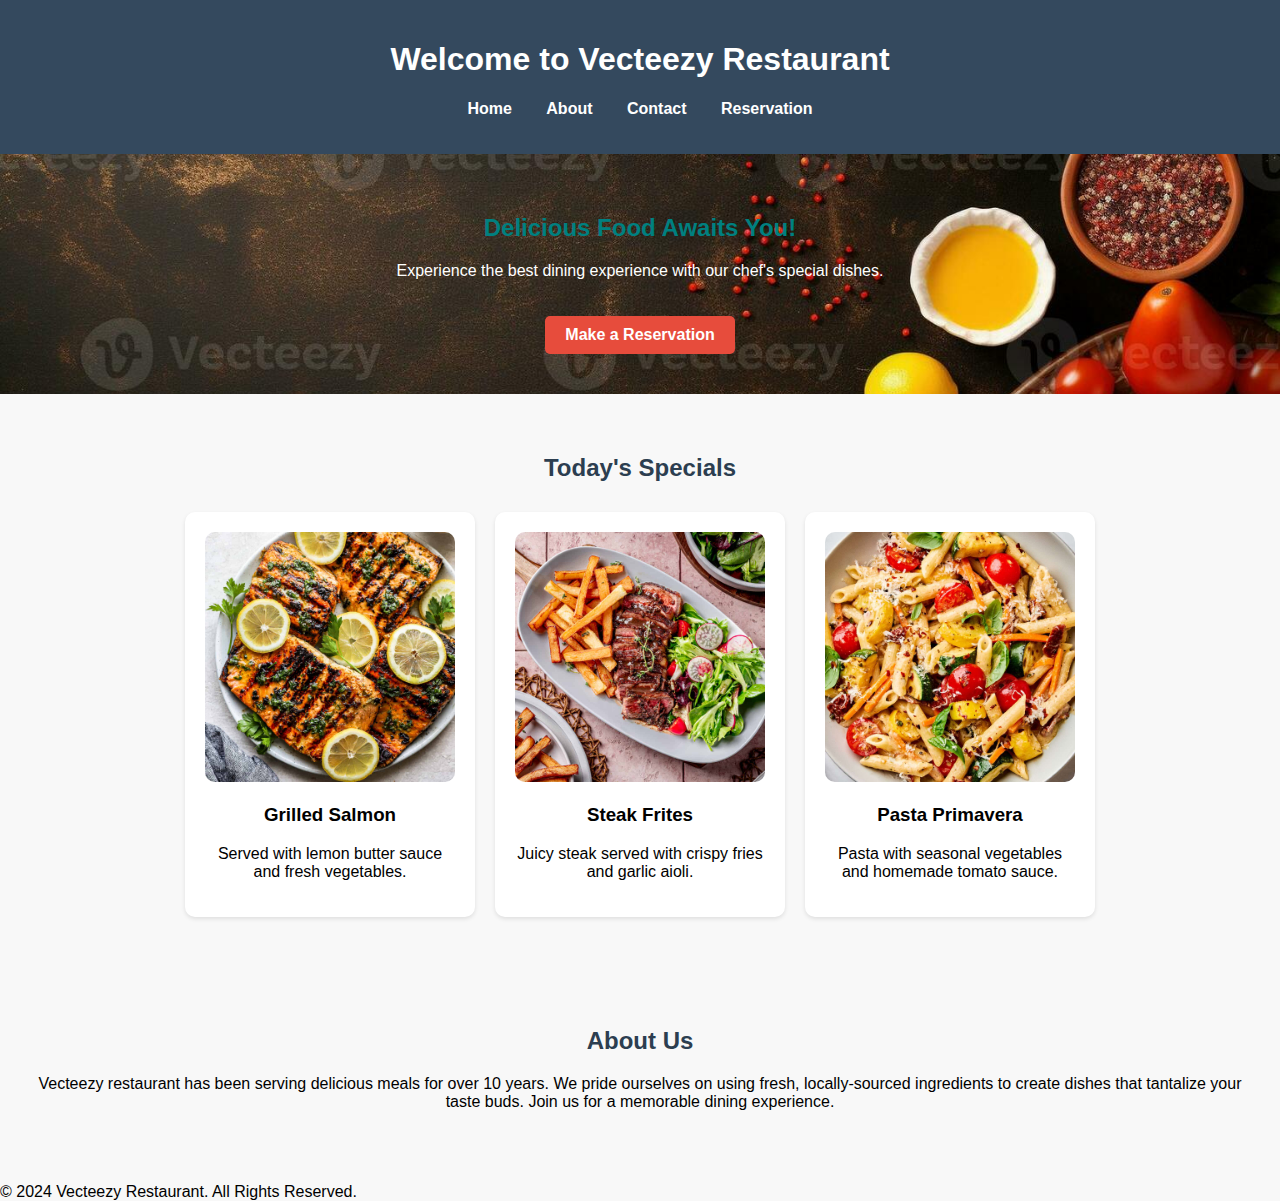
<file: index.html>
<!DOCTYPE html>
<html lang="en">
<head>
  <meta charset="UTF-8">
  <meta name="viewport" content="width=device-width, initial-scale=1.0">
  <title>Welcome to Vecteezy Restaurant</title>
  <link rel="stylesheet" href="style.css">
</head>
<body>

  <header>
    <h1>Welcome to Vecteezy  Restaurant</h1>
    <nav>
      <ul>
        <li><a href="index.html">Home</a></li>
        <li><a href="about.html">About</a></li>
        <li><a href="contact.html">Contact</a></li>
        <li><a href="reservation.html">Reservation</a></li>
      </ul>
    </nav>
  </header>

  <main>
    <section class="hero">
      <h2 style="color:#008080;">Delicious Food Awaits You!</h2>
      <p>Experience the best dining experience with our chef's special dishes.</p>
      <a href="reservation.html" class="cta-button">Make a Reservation</a>
    </section>

    <section class="specials">
      <h2>Today's Specials</h2>
      <div class="specials-container">
        <div class="special-item">
          <img src="dish1.jpg" alt="Special Dish 1">
          <h3>Grilled Salmon</h3>
          <p>Served with lemon butter sauce and fresh vegetables.</p>
        </div>
        <div class="special-item">
          <img src="dish2.jpg" alt="Special Dish 2">
          <h3>Steak Frites</h3>
          <p>Juicy steak served with crispy fries and garlic aioli.</p>
        </div>
        <div class="special-item">
          <img src="dish3.jpg" alt="Special Dish 3">
          <h3>Pasta Primavera</h3>
          <p>Pasta with seasonal vegetables and homemade tomato sauce.</p>
        </div>
      </div>
    </section>
    
    <section class="about">
      <h2>About Us</h2>
      <p>Vecteezy  restaurant has been serving delicious meals for over 10 years. We pride ourselves on using fresh, locally-sourced ingredients to create dishes that tantalize your taste buds. Join us for a memorable dining experience.</p>
    </section>
  </main>

  <footer>
    <p>&copy; 2024 Vecteezy  Restaurant. All Rights Reserved.</p>
  </footer>

</body>
</html>
</file>
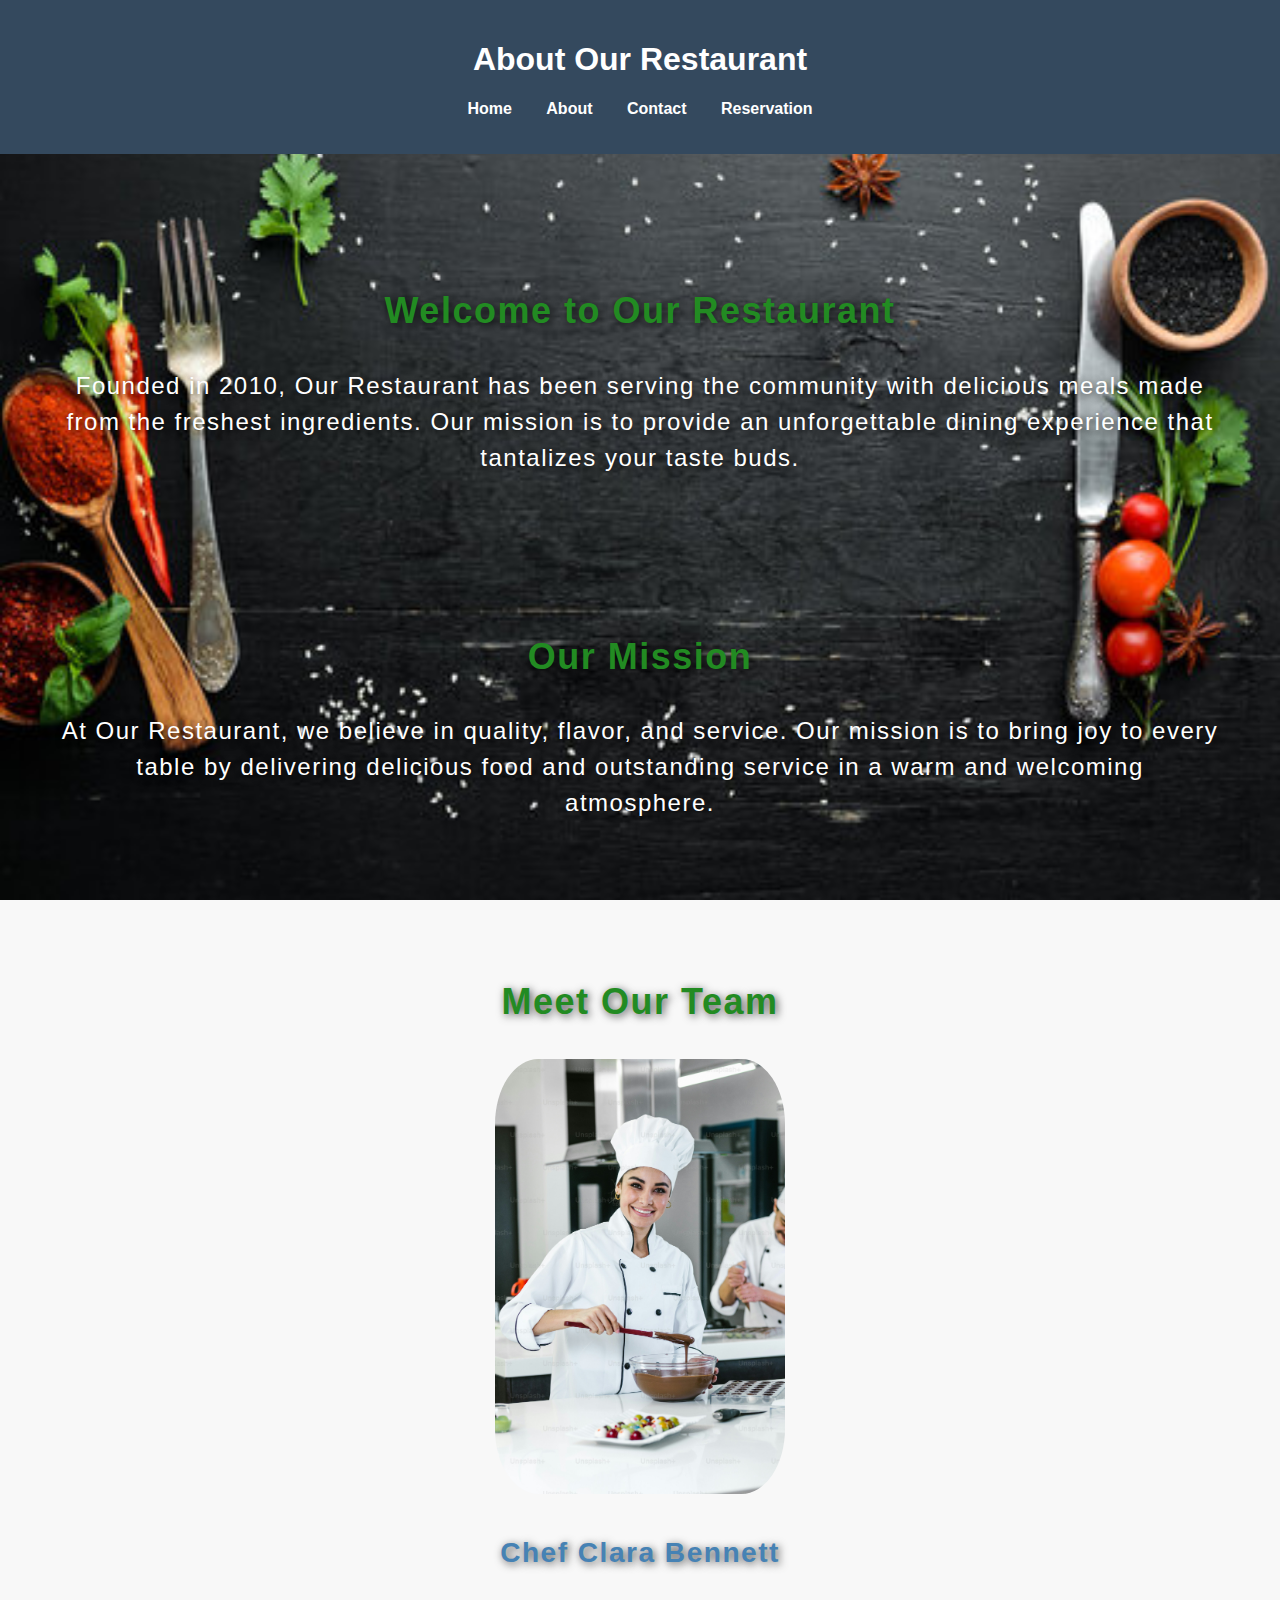
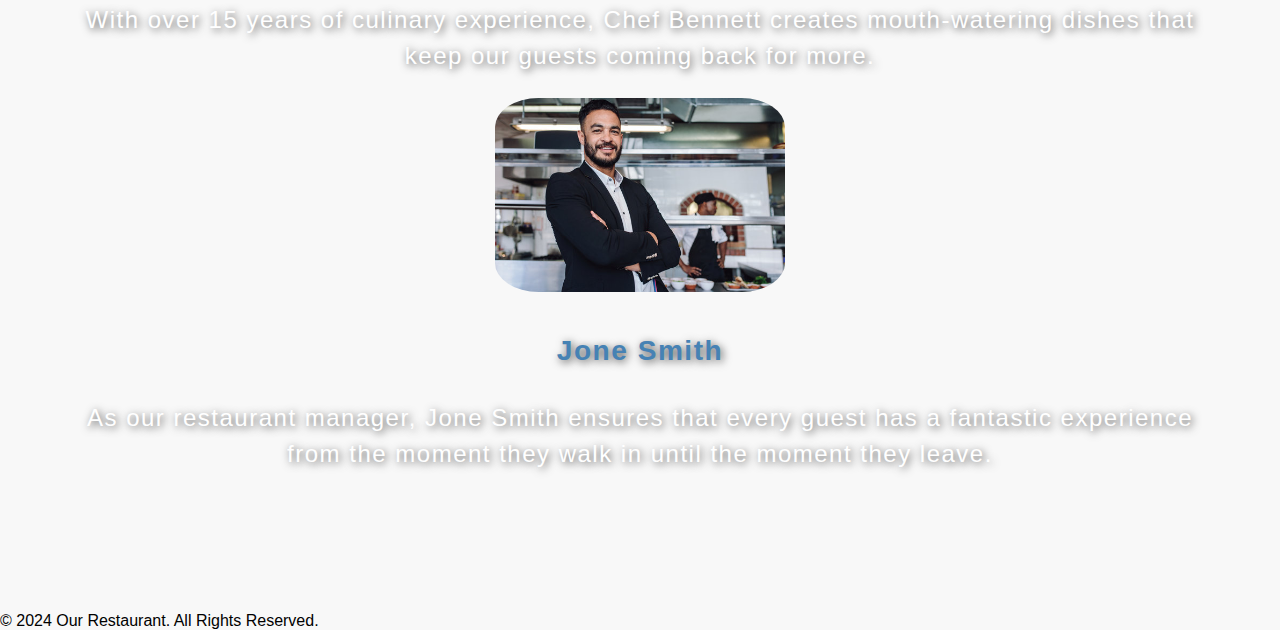
<file: about.html>
<!DOCTYPE html>
<html lang="en">
<head>
  <meta charset="UTF-8">
  <meta name="viewport" content="width=device-width, initial-scale=1.0">
  <title>About Us - Our Restaurant</title>
  <link rel="stylesheet" href="style.css">
</head>
<body>
  

  <header>
    <h1>About Our Restaurant</h1>
    <nav>
      <ul>
        <li><a href="home.html">Home</a></li>
        <li><a href="about.html">About</a></li>
        <li><a href="contact.html">Contact</a></li>
        <li><a href="reservation.html">Reservation</a></li>
      </ul>
    </nav>
  </header>

  <main>
    <section class="about-page">
       
    
    
    <section class="about-intro">
        <h2 style="color:  #228B22;">Welcome to Our Restaurant</h2>

      <p>Founded in 2010, Our Restaurant has been serving the community with delicious meals made from the freshest ingredients. Our mission is to provide an unforgettable dining experience that tantalizes your taste buds.</p>
    </section>

    <section class="mission">
      <h2 style="color:  #228B22;">Our Mission</h2>
      <p>At Our Restaurant, we believe in quality, flavor, and service. Our mission is to bring joy to every table by delivering delicious food and outstanding service in a warm and welcoming atmosphere.</p>
    </section>

    <section class="team">
      <h2 style="color:  #228B22;">Meet Our Team</h2>
      <div class="team-member">
        <img src="chef.jpeg" alt="Chef" class="team-photo">
        <h3 style="color: #4682B4;">Chef Clara Bennett</h3>
        <p>With over 15 years of culinary experience, Chef Bennett creates mouth-watering dishes that keep our guests coming back for more.</p>
      </div>
      <div class="team-member">
        <img src="manager.jpg" alt="Manager" class="team-photo">
        <h3 style="color:#4682B4;">Jone Smith</h3>
        <p>As our restaurant manager, Jone Smith ensures that every guest has a fantastic experience from the moment they walk in until the moment they leave.</p>
      </div>
    </section>
  </main>

  <footer>
    <p>&copy; 2024 Our Restaurant. All Rights Reserved.</p>
  </footer>
</section>

</body>
</html>
</file>
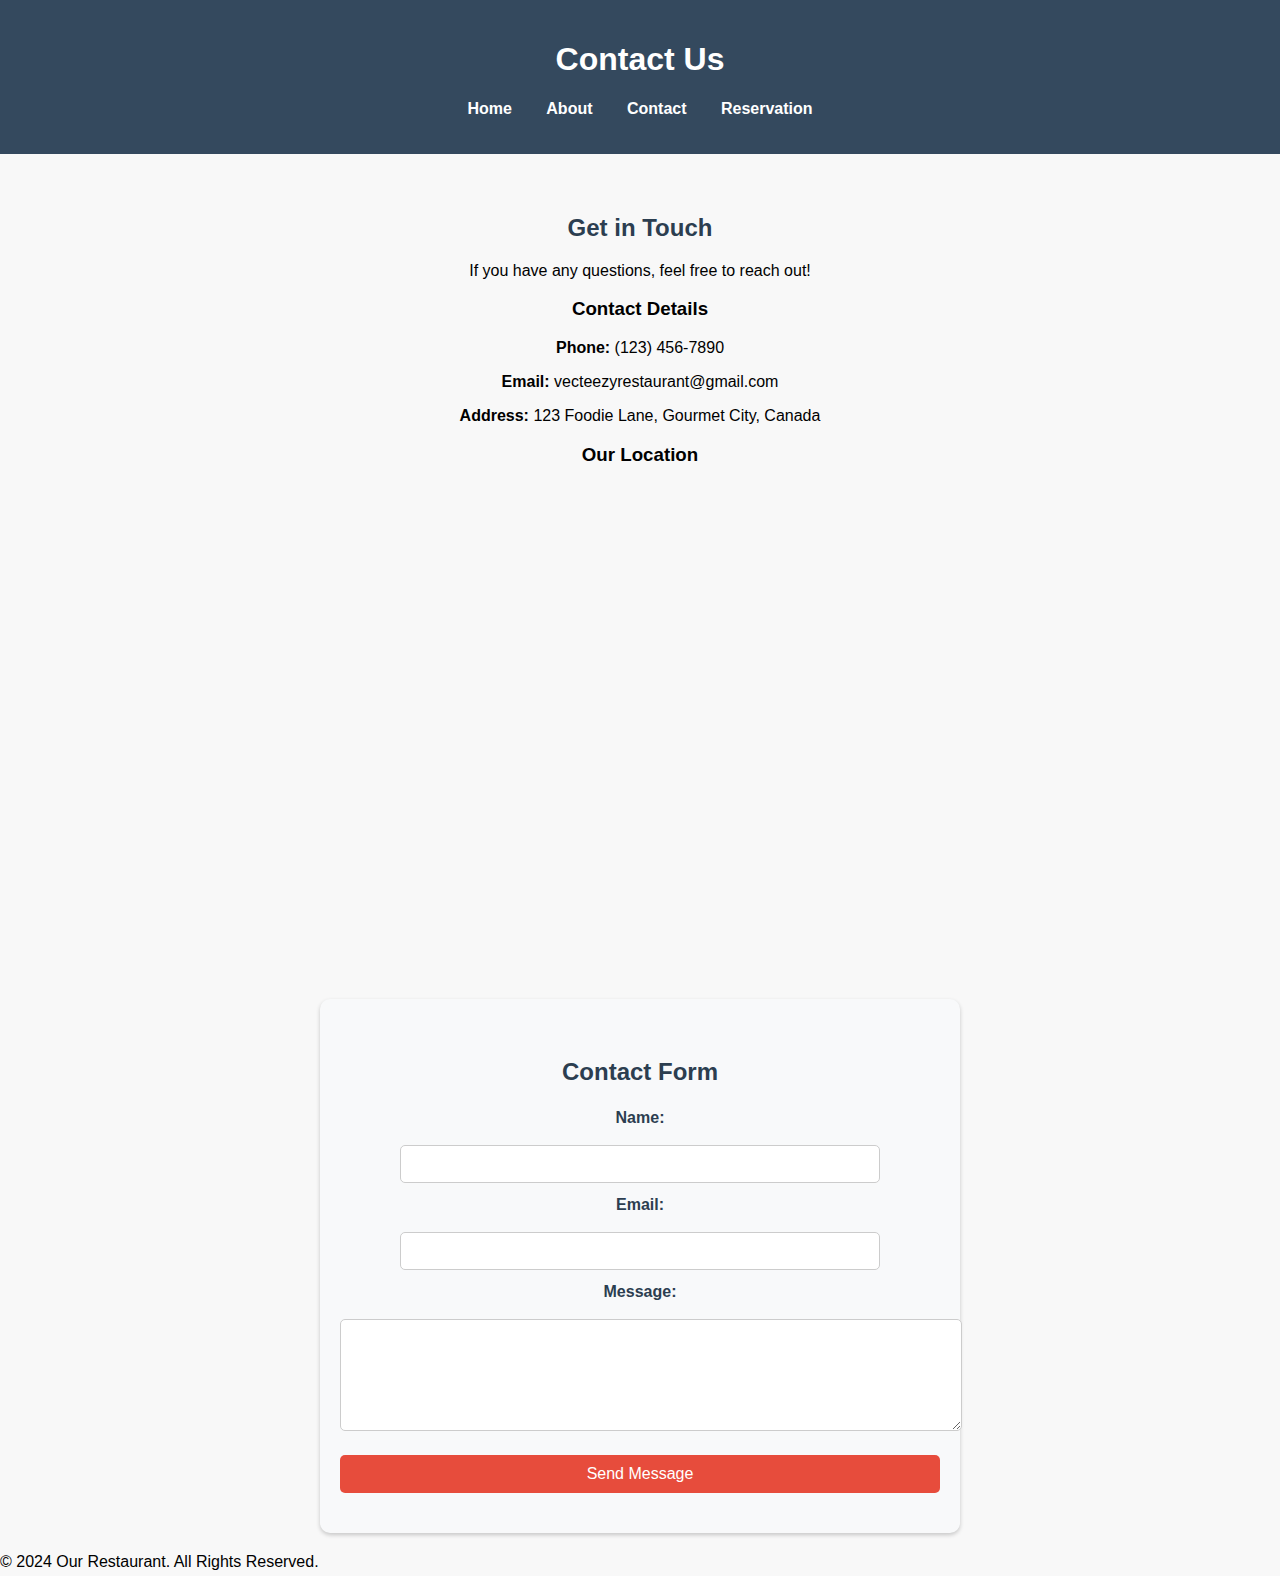
<file: contact.html>
<!DOCTYPE html>
<html lang="en">
<head>
  <meta charset="UTF-8">
  <meta name="viewport" content="width=device-width, initial-scale=1.0">
  <title>Contact Us - Our Restaurant</title>
  <link rel="stylesheet" href="style.css">
</head>
<body>

  <header>
    <h1>Contact Us</h1>
    <nav>
      <ul>
        <li><a href="home.html">Home</a></li>
        <li><a href="about.html">About</a></li>
        <li><a href="contact.html">Contact</a></li>
        <li><a href="reservation.html">Reservation</a></li>
      </ul>
    </nav>
  </header>

  <main>
    <section class="contact-info">
      <h2>Get in Touch</h2>
      <p>If you have any questions, feel free to reach out!</p>
      
      <h3>Contact Details</h3>
      <p><strong>Phone:</strong> (123) 456-7890</p>
      <p><strong>Email:</strong> vecteezyrestaurant@gmail.com</p>
      <p><strong>Address:</strong> 123 Foodie Lane, Gourmet City, Canada</p>
      
      <h3>Our Location</h3>
      <div class="map">
        <iframe src="https://www.google.com/maps/embed?pb=!1m18!1m12!1m3!1d3151.835434509606!2d144.95373531531843!3d-37.8172099797517!2m3!1f0!2f0!3f0!3m2!1i1024!2i768!4f13.1!3m3!1m2!1s0x6ad642af0f13b9f5%3A0x5016c4e7c0d7e8a4!2sGourmet%20City!5e0!3m2!1sen!2sau!4v1617994052208!5m2!1sen!2sau" width="600" height="450" style="border:0;" allowfullscreen="" loading="lazy"></iframe>
      </div>
    </section>

    <section class="contact-form">
      <h2>Contact Form</h2>
      <form id="contactForm">
        <label for="name">Name:</label>
        <input type="text" id="name" required>

        <label for="email">Email:</label>
        <input type="email" id="email" required>

        <label for="message">Message:</label>
        <textarea id="message" rows="5" required></textarea>

        <button type="submit">Send Message</button>
      </form>
    </section>
  </main>

  <footer>
    <p>&copy; 2024 Our Restaurant. All Rights Reserved.</p>
  </footer>

</body>
</html>
</file>
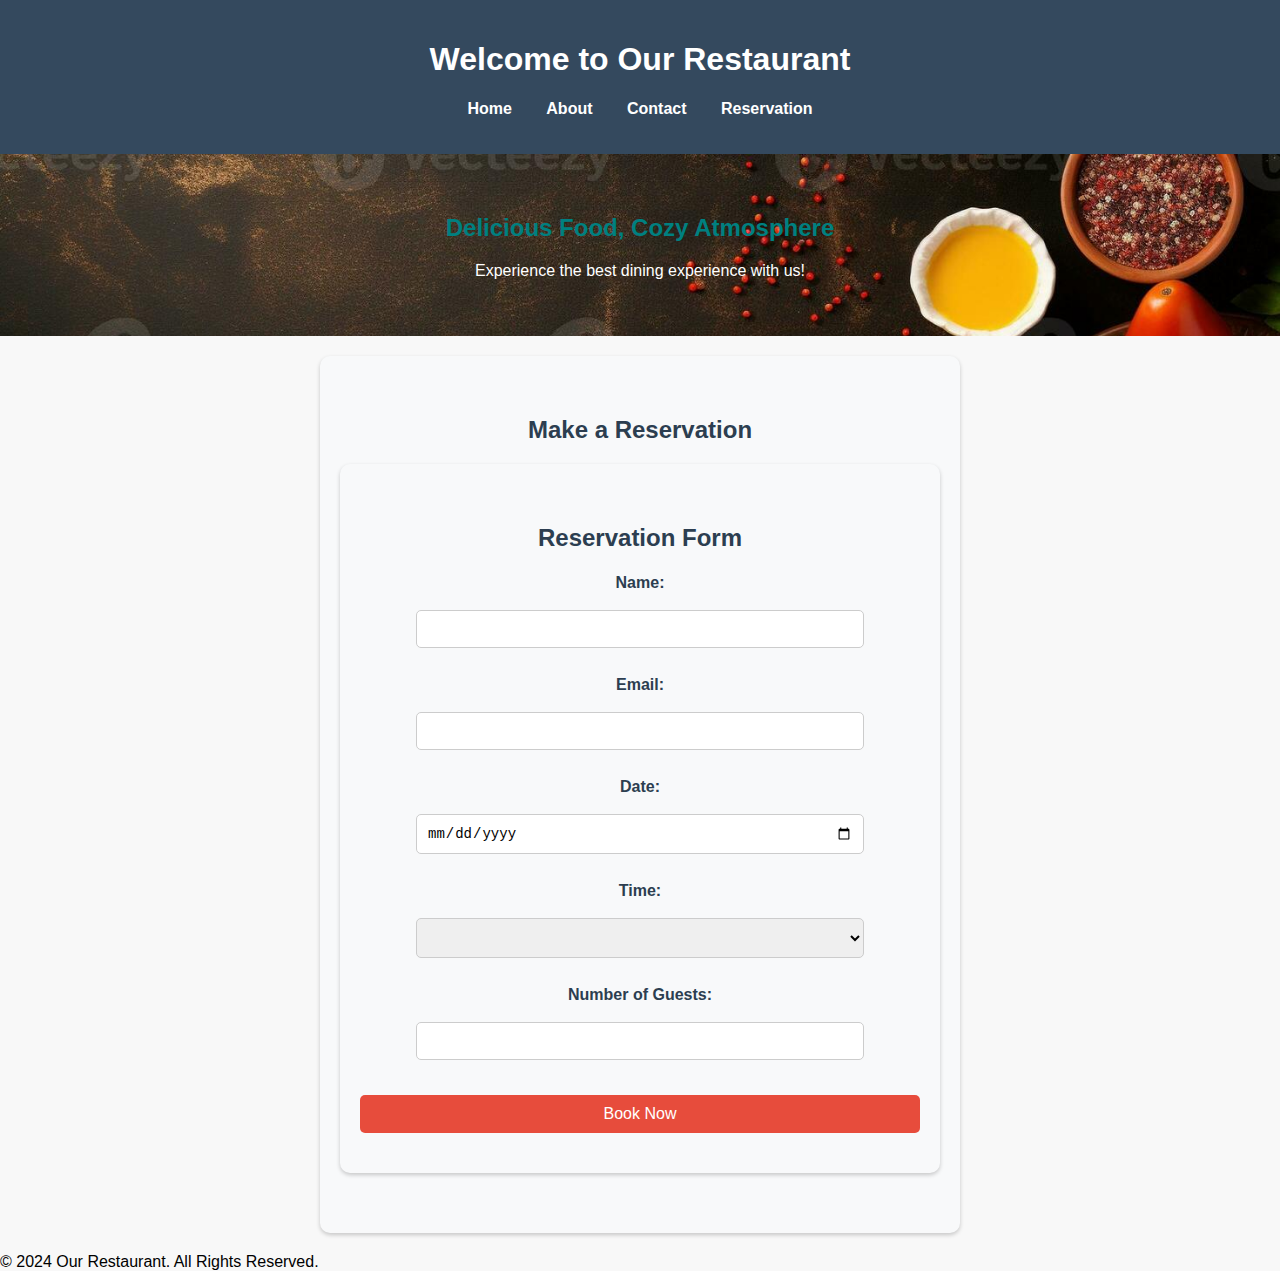
<file: reservation.html>
<!DOCTYPE html>
<html lang="en">
<head>
  <meta charset="UTF-8">
  <meta name="viewport" content="width=device-width, initial-scale=1.0">
  <title>Restaurant Reservation</title>
  <link rel="stylesheet" href="style.css">
</head>
<body>

  <header>
    <h1>Welcome to Our Restaurant</h1>
    <nav>
      <ul>
        <li><a href="home.html">Home</a></li>
        <li><a href="about.html">About</a></li>
        <li><a href="contact.html">Contact</a></li>
        <li><a href="reservation.html">Reservation</a></li>
      </ul>
    </nav>
  </header>

  <main>
    <section class="hero">
      <h2 style="color:#008080;">Delicious Food, Cozy Atmosphere</h2>
      <p>Experience the best dining experience with us!</p>
    </section>

    <section class="reservation-form">
      <h2>Make a Reservation</h2>

      <!-- <form id="bookingForm">
        <label for="name">Name:</label>
        <input type="text" id="name" required>

        <label for="email">Email:</label>
        <input type="email" id="email" required>

        <label for="phone">Phone:</label>
        <input type="tel" id="phone" required>

        <label for="date">Reservation Date:</label>
        <input type="date" id="date" required>

        <label for="time">Time Slot:</label>
        <select id="time" required>
          <option value="">Select a time</option>
        </select>

        <label for="guests">Number of Guests:</label>
        <input type="number" id="guests" required>

        <button type="submit">Submit</button>
      </form> -->
      <section class="reservation-form">
        <h2>Reservation Form</h2>
        <form id="reservationForm">
          <div class="form-group">
            <label for="name">Name:</label>
            <input type="text" id="name" required>
          </div>
          <div class="form-group">
            <label for="email">Email:</label>
            <input type="email" id="email" required>
          </div>
          <div class="form-group">
            <label for="date">Date:</label>
            <input type="date" id="date" required>
          </div>
          <div class="form-group">
            <label for="time">Time:</label>
            <select id="time" required>
              <!-- <option value="">Select a time slot</option>
              <option value="12:00">12:00 PM</option>
              <option value="12:30">12:30 PM</option>
              <option value="1:00">1:00 PM</option>
              <option value="1:30">1:30 PM</option>
              <option value="2:00">2:00 PM</option>
              <option value="2:30">2:30 PM</option>
              <option value="3:00">3:00 PM</option>
              <option value="3:30">3:30 PM</option>
              <option value="4:00">4:00 PM</option>
              <option value="4:30">4:30 PM</option>
              <option value="5:00">5:00 PM</option>
              <option value="5:30">5:30 PM</option>
              <option value="6:00">6:00 PM</option>
              <option value="6:30">6:30 PM</option>
              <option value="7:00">7:00 PM</option>
              <option value="7:30">7:30 PM</option>
              <option value="8:00">8:00 PM</option> -->
            </select>
          </div>
          <div class="form-group">
            <label for="guests">Number of Guests:</label>
            <input type="number" id="guests" required>
          </div>
          <button type="submit">Book Now</button>
        </form>
      </section>
      
      
      
      
    </section>
  </main>

  <footer>
    <p>&copy; 2024 Our Restaurant. All Rights Reserved.</p>
  </footer>

  <script src="script.js"></script>

</body>
</html>
</file>
<file: style.css>
/* General Body Styles */
body {
    font-family: 'Arial', sans-serif;
    background-color: #f8f8f8;
    margin: 0;
    padding: 0;
  }
  
  /* Header and Navigation Styles */
  header {
    background-color: #34495e;
    color: white;
    padding: 20px;
    text-align: center;
  }
  
  nav ul {
    list-style-type: none;
    padding: 0;
  }
  
  nav ul li {
    display: inline;
    margin: 0 15px;
  }
  
  nav ul li a {
    color: white;
    text-decoration: none;
    font-weight: bold;
  }
  
  nav ul li a:hover {
    text-decoration: underline;
  }
  
  /* Hero Section Styles */
  .hero {
    background-image: url('restaurant-hero.jpg'); /* Replace with your hero image */
    background-size: cover;
    color: white;
    text-align: center;
    padding: 40px 20px;
  }
  
  .cta-button {
    display: inline-block;
    background-color: #e74c3c;
    color: white;
    padding: 10px 20px;
    border-radius: 5px;
    text-decoration: none;
    margin-top: 20px;
    font-weight: bold;
  }
  
  .cta-button:hover {
    background-color: #c0392b;
  }
  
  /* Sections Styles */
  section {
    padding: 40px 20px;
    text-align: center;
  }
  
  h2 {
    color: #2c3e50;
    font-weight: 600;
  }
  
  /* Specials Section Styles */
  .specials-container {
    display: flex;
    justify-content: center;
    flex-wrap: wrap;
  }
  
  .special-item {
    background-color: #ffffff;
    border-radius: 10px;
    box-shadow: 0 2px 4px rgba(0, 0, 0, 0.1);
    margin: 10px;
    padding: 20px;
    width: 250px;
  }
  
  .special-item img {
    width: 100%;
    border-radius: 10px;
  }
  
  /* About and Team Styles */
  
    .about-intro {
        font-weight: 100; /* Bold text */
        font-size: 1.5rem;  /* Increase font size */
        letter-spacing: 1.5px; /* Add spacing between letters for emphasis */
        color: #ffffff; /* Light text color for contrast */
        text-align: center; /* Center the text */
        margin: 20px 0; /* Add some margin for spacing */
        text-shadow: 2px 2px 8px rgba(0, 0, 0, 0.7); /* Text shadow for better readability */
        line-height: 1.5; /* Increase line spacing for readability */
    }
    .mission{
        font-weight: 100; /* Bold text */
        font-size: 1.5rem;  /* Increase font size */
        letter-spacing: 1.5px; /* Add spacing between letters for emphasis */
        color: #ffffff; /* Light text color for contrast */
        text-align: center; /* Center the text */
        margin: 20px 0; /* Add some margin for spacing */
        text-shadow: 2px 2px 8px rgba(0, 0, 0, 0.7); /* Text shadow for better readability */
        line-height: 1.5; /* Increase line spacing for readability */ 
    }
    .team{
        
        font-weight: 100; /* Bold text */
        font-size: 1.5rem;  /* Increase font size */
        letter-spacing: 1.5px; /* Add spacing between letters for emphasis */
        color: #ffffff; /* Light text color for contrast */
        text-align: center; /* Center the text */
        margin: 20px 0; /* Add some margin for spacing */
        text-shadow: 2px 2px 8px rgba(0, 0, 0, 0.7); /* Text shadow for better readability */
        line-height: 1.5; /* Increase line spacing for readability */
  } 
    
  
  .team-member {
    font-weight: 100; /* Bold text */
    font-size: 1.5rem;  /* Increase font size */
    letter-spacing: 1.5px; /* Add spacing between letters for emphasis */
    color: #ffffff; /* Light text color for contrast */
    text-align: center; /* Center the text */
    margin: 20px 0; /* Add some margin for spacing */
    text-shadow: 2px 2px 8px rgba(0, 0, 0, 0.7); /* Text shadow for better readability */
    line-height: 1.5; /* Increase line spacing for readability */
  }
  
  .team-photo {
    width: 25%;
    border-radius: 15%;
  }
  
  /* Contact Form Styles */
  .contact-form {
    background-color: #ffffff;
    border-radius: 10px;
    box-shadow: 0 2px 4px rgba(0, 0, 0, 0.1);
    margin: 20px auto;
    max-width: 500px;
    padding: 40px 20px;
  }
  
  label {
    font-weight: bold;
    color: #2c3e50;
    margin-bottom: 5px;
  }
  
  input[type="text"],
  input[type="email"],
  textarea {
    width: 100%;
    padding: 10px;
    margin: 10px 0;
    border: 1px solid #ccc;
    border-radius: 5px;
    font-size: 16px;
  }
  
  button {
    background-color: #e74c3c;
    color: white;
    padding: 10px 20px;
    border: none;
    border-radius: 5px;
    cursor: pointer;
    font-size: 16px;
    transition: background-color 0.3s ease;
  }
  
  button:hover {
    background-color: #c0392b;
  }
  
/* Reservation Form Styles */
.reservation-form {

    padding: 40px 20px;
    background-color:#f8f9fa;
    border-radius: 8px;
    border-radius: 10px;
    box-shadow: 0 2px 4px rgba(0, 0, 0, 0.2);
    margin: 20px auto;
    max-width: 600px;
  }
  
  .form-group {
    margin: 15px 0; /* Margin between each input field */
  }
  
  label {
    font-weight: bold;
    color: #2c3e50;
    margin-bottom: 5px;
    display: block; /* Ensure labels are block elements */
    line-height: 1.5; /* Consistent line height */
  }
  
  input[type="text"],
  input[type="email"],
  input[type="date"],
  input[type="number"],
  select {
    width: 80%; /* Full width for all inputs */
    padding: 10px; /* Uniform padding */
    margin: 10px 0; /* Uniform margin above and below */
    border: 1px solid #ccc;
    border-radius: 5px;
    font-size: 14px;
    box-sizing: border-box; /* Include padding and border in width */
  }
  
  button {
    background-color: #e74c3c;
    color: white;
    padding: 10px 15px;
    border: none;
    border-radius: 5px;
    cursor: pointer;
    font-size: 16px;
    transition: background-color 0.3s ease;
    margin-top: 10px; /* Space above button */
    width: 100%; /* Make button take full width */
  }
  
  button:hover {
    background-color: #c0392b;
  }
  body {
    margin: 0; /* Remove default margin */
    height: 100vh; /* Full viewport height */
}

.about-page {
    background: url('aboutpic.jpg') no-repeat center center fixed; /* Use your image URL */
    background-size: cover; /* Cover the entire area */
    color: #fff; /* Text color for contrast */
    padding: 40px; /* Add some padding for content */
    text-align: center; /* Center-align text */
}

.contact-form{
    padding: 40px 20px;
    background-color:#f8f9fa;
    border-radius: 8px;
    border-radius: 10px;
    box-shadow: 0 2px 4px rgba(0, 0, 0, 0.2);
    margin: 20px auto;
    max-width: 600px;
  }


  


  

  



  
  /* Responsive Styles */
  @media (max-width: 768px) {
    .specials-container,
    .team-member {
      flex-direction: column;
      align-items: center;
      width: 80%;
    }
  
    .hero {
      padding: 60px 20px;
    }
  
    .contact-form {
      max-width: 90%;
    }
  }
</file>
